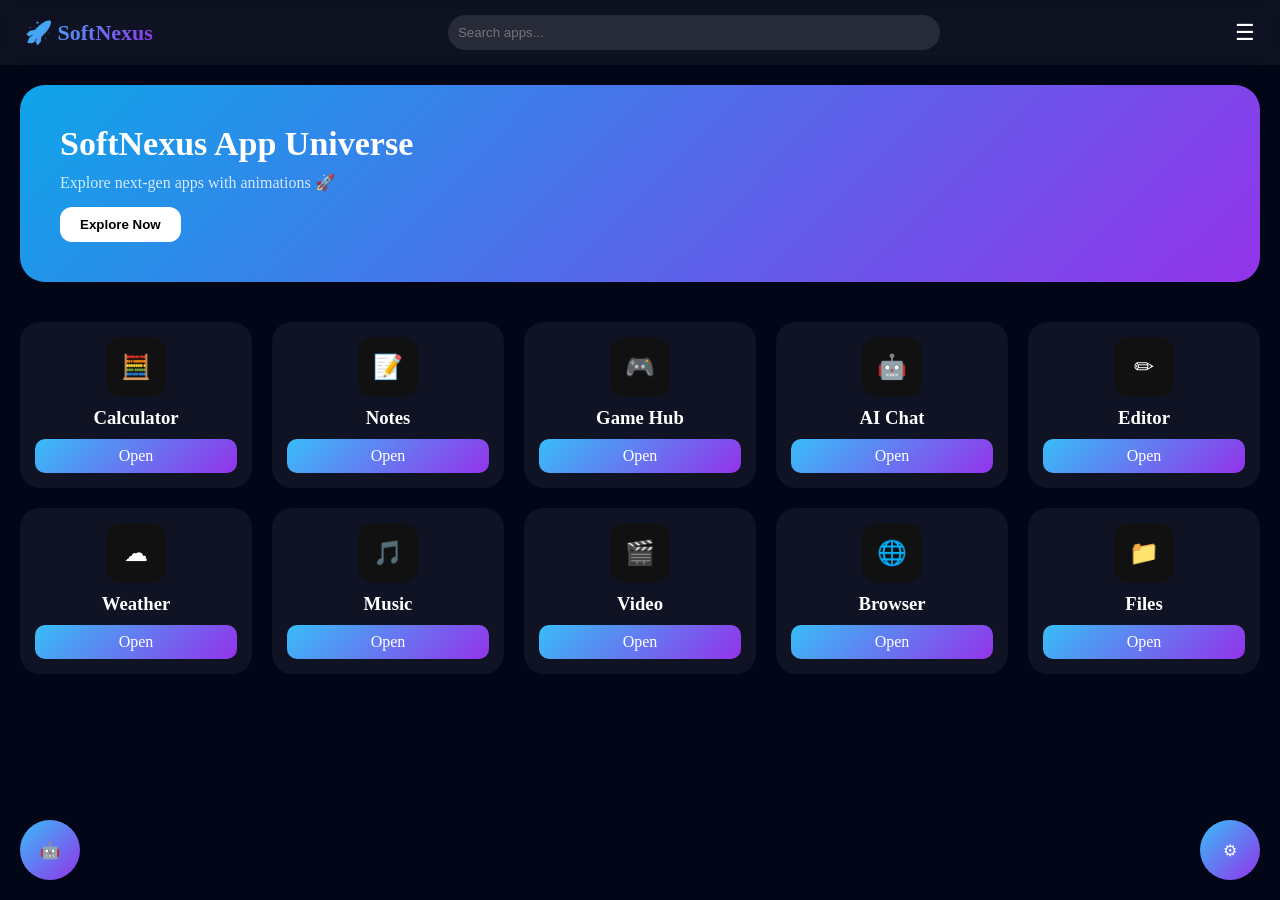
<file: index.html>
<!DOCTYPE html>
<html lang="en">
<head>
<meta charset="UTF-8">
<meta name="viewport" content="width=device-width, initial-scale=1.0">
<title>SoftNexus MAX</title>

<style>
/* ================= GLOBAL ================= */
*{margin:0;padding:0;box-sizing:border-box}
body{
 font-family:'Segoe UI';
 background:#020617;
 color:white;
 overflow-x:hidden;
 transition:0.3s;
}

/* ================= NAVBAR ================= */
.topbar{
 display:flex;
 justify-content:space-between;
 align-items:center;
 padding:15px 25px;
 backdrop-filter:blur(15px);
 background:rgba(255,255,255,0.05);
 position:sticky;top:0;z-index:1000;
}
.logo{
 font-size:22px;
 font-weight:bold;
 background:linear-gradient(135deg,#38bdf8,#9333ea);
 -webkit-background-clip:text;
 color:transparent;
}
.search{
 width:40%;padding:10px;border-radius:20px;border:none;
 background:rgba(255,255,255,0.1);color:white;
}
.menu-btn{cursor:pointer;font-size:22px}

/* ================= SIDEBAR ================= */
.sidebar{
 position:fixed;right:-260px;top:0;width:260px;height:100%;
 background:rgba(20,20,40,0.9);
 backdrop-filter:blur(20px);
 transition:0.4s;padding:20px;z-index:999;
}
.sidebar.open{right:0}
.sidebar a{display:block;padding:12px;margin:10px 0;border-radius:10px;text-decoration:none;color:white}
.sidebar a:hover{background:linear-gradient(135deg,#38bdf8,#9333ea)}

/* ================= HERO ================= */
.hero{
 margin:20px;padding:40px;border-radius:25px;
 background:linear-gradient(135deg,#0ea5e9,#9333ea);
 animation:fadeIn 1s;
}
.hero h1{font-size:34px}
.hero p{opacity:0.8;margin-top:10px}
.hero button{
 margin-top:15px;padding:10px 20px;border:none;border-radius:12px;
 cursor:pointer;background:white;color:black;font-weight:bold;
}

/* ================= GRID ================= */
.grid{
 display:grid;
 grid-template-columns:repeat(auto-fill,minmax(200px,1fr));
 gap:20px;padding:20px;
}
.card{
 background:rgba(255,255,255,0.05);
 padding:15px;border-radius:20px;text-align:center;
 transform:scale(0.9);
 opacity:0;
 animation:slideUp 0.5s forwards;
 transition:0.3s;
}
.card:hover{
 transform:scale(1.1) rotateX(5deg);
 box-shadow:0 0 40px rgba(56,189,248,0.6);
}
.icon{
 width:60px;height:60px;margin:auto;margin-bottom:10px;
 border-radius:15px;background:#111;
 display:flex;align-items:center;justify-content:center;font-size:24px;
}
.btn{
 margin-top:10px;padding:8px;border-radius:10px;
 background:linear-gradient(135deg,#38bdf8,#9333ea);
 cursor:pointer;
}

/* ================= POPUP ================= */
.popup{
 position:fixed;top:50%;left:50%;
 transform:translate(-50%,-50%) scale(0);
 background:#111;padding:20px;border-radius:20px;
 z-index:2000;transition:0.3s;width:300px;text-align:center;
}
.popup.active{transform:translate(-50%,-50%) scale(1)}

/* ================= FLOAT BUTTONS ================= */
.ai{
 position:fixed;bottom:20px;left:20px;width:60px;height:60px;
 border-radius:50%;background:linear-gradient(135deg,#38bdf8,#9333ea);
 display:flex;align-items:center;justify-content:center;cursor:pointer;
}
.settings{
 position:fixed;bottom:20px;right:20px;width:60px;height:60px;
 border-radius:50%;background:linear-gradient(135deg,#38bdf8,#9333ea);
 display:flex;align-items:center;justify-content:center;cursor:pointer;
}

/* ================= ANIMATIONS ================= */
@keyframes slideUp{
 to{transform:scale(1);opacity:1}
}
@keyframes fadeIn{
 from{opacity:0}to{opacity:1}
}

/* ================= EXTRA ================= */
.badge{
 position:absolute;top:10px;right:10px;
 background:red;padding:3px 8px;border-radius:10px;font-size:12px;
}

</style>
</head>
<body>

<!-- NAVBAR -->
<div class="topbar">
 <div class="logo">🚀 SoftNexus</div>
 <input class="search" id="search" placeholder="Search apps...">
 <div class="menu-btn" onclick="toggleSidebar()">☰</div>
</div>

<!-- SIDEBAR -->
<div class="sidebar" id="sidebar">
 <h2>Menu</h2>
 <a href="#">🏠 Home</a>
 <a href="#">📱 Apps</a>
 <a href="#">🎮 Games</a>
 <a href="#">🤖 AI Tools</a>
 <a href="#">⚙ Settings</a>
</div>

<!-- HERO -->
<div class="hero">
 <h1>SoftNexus App Universe</h1>
 <p>Explore next-gen apps with animations 🚀</p>
 <button onclick="notify('Welcome!')">Explore Now</button>
</div>

<!-- GRID -->
<div class="grid" id="appGrid"></div>

<!-- POPUP -->
<div class="popup" id="popup"></div>

<!-- FLOAT BUTTONS -->
<div class="ai" onclick="ai()">🤖</div>
<div class="settings" onclick="toggleTheme()">⚙</div>

<script>
// ================= DATA =================
let apps=[
{name:"Calculator",icon:"🧮"},
{name:"Notes",icon:"📝"},
{name:"Game Hub",icon:"🎮"},
{name:"AI Chat",icon:"🤖"},
{name:"Editor",icon:"✏"},
{name:"Weather",icon:"☁"},
{name:"Music",icon:"🎵"},
{name:"Video",icon:"🎬"},
{name:"Browser",icon:"🌐"},
{name:"Files",icon:"📁"}
];

let dark=true;

// ================= RENDER =================
function render(list){
 let grid=document.getElementById('appGrid');
 grid.innerHTML="";
 list.forEach((app,i)=>{
  grid.innerHTML+=`<div class="card" style="animation-delay:${i*0.05}s">
   <div class="icon">${app.icon}</div>
   <h3>${app.name}</h3>
   <div class="btn" onclick="openApp('${app.name}')">Open</div>
  </div>`;
 });
}

// ================= APP OPEN =================
function openApp(name){
 let p=document.getElementById('popup');
 p.innerHTML=`<h2>${name}</h2><p>Launching...</p>`;
 p.classList.add('active');
 setTimeout(()=>p.classList.remove('active'),1500);
}

// ================= SEARCH =================
document.getElementById('search').addEventListener('input',e=>{
 let v=e.target.value.toLowerCase();
 render(apps.filter(a=>a.name.toLowerCase().includes(v)));
});

// ================= THEME =================
function toggleTheme(){
 dark=!dark;
 document.body.style.background=dark?"#020617":"#f1f5f9";
 document.body.style.color=dark?"white":"black";
}

// ================= SIDEBAR =================
function toggleSidebar(){
 document.getElementById('sidebar').classList.toggle('open');
}

// ================= AI =================
function ai(){
 notify("AI coming soon 😏");
}

// ================= NOTIFY =================
function notify(msg){
 let p=document.getElementById('popup');
 p.innerHTML=msg;
 p.classList.add('active');
 setTimeout(()=>p.classList.remove('active'),1500);
}

// ================= SCROLL EFFECT =================
window.addEventListener('scroll',()=>{
 document.querySelectorAll('.card').forEach(c=>{
  c.style.transform='scale(1.05)';
 });
});

// INIT
render(apps);
</script>

</body>
</html>
</file>
